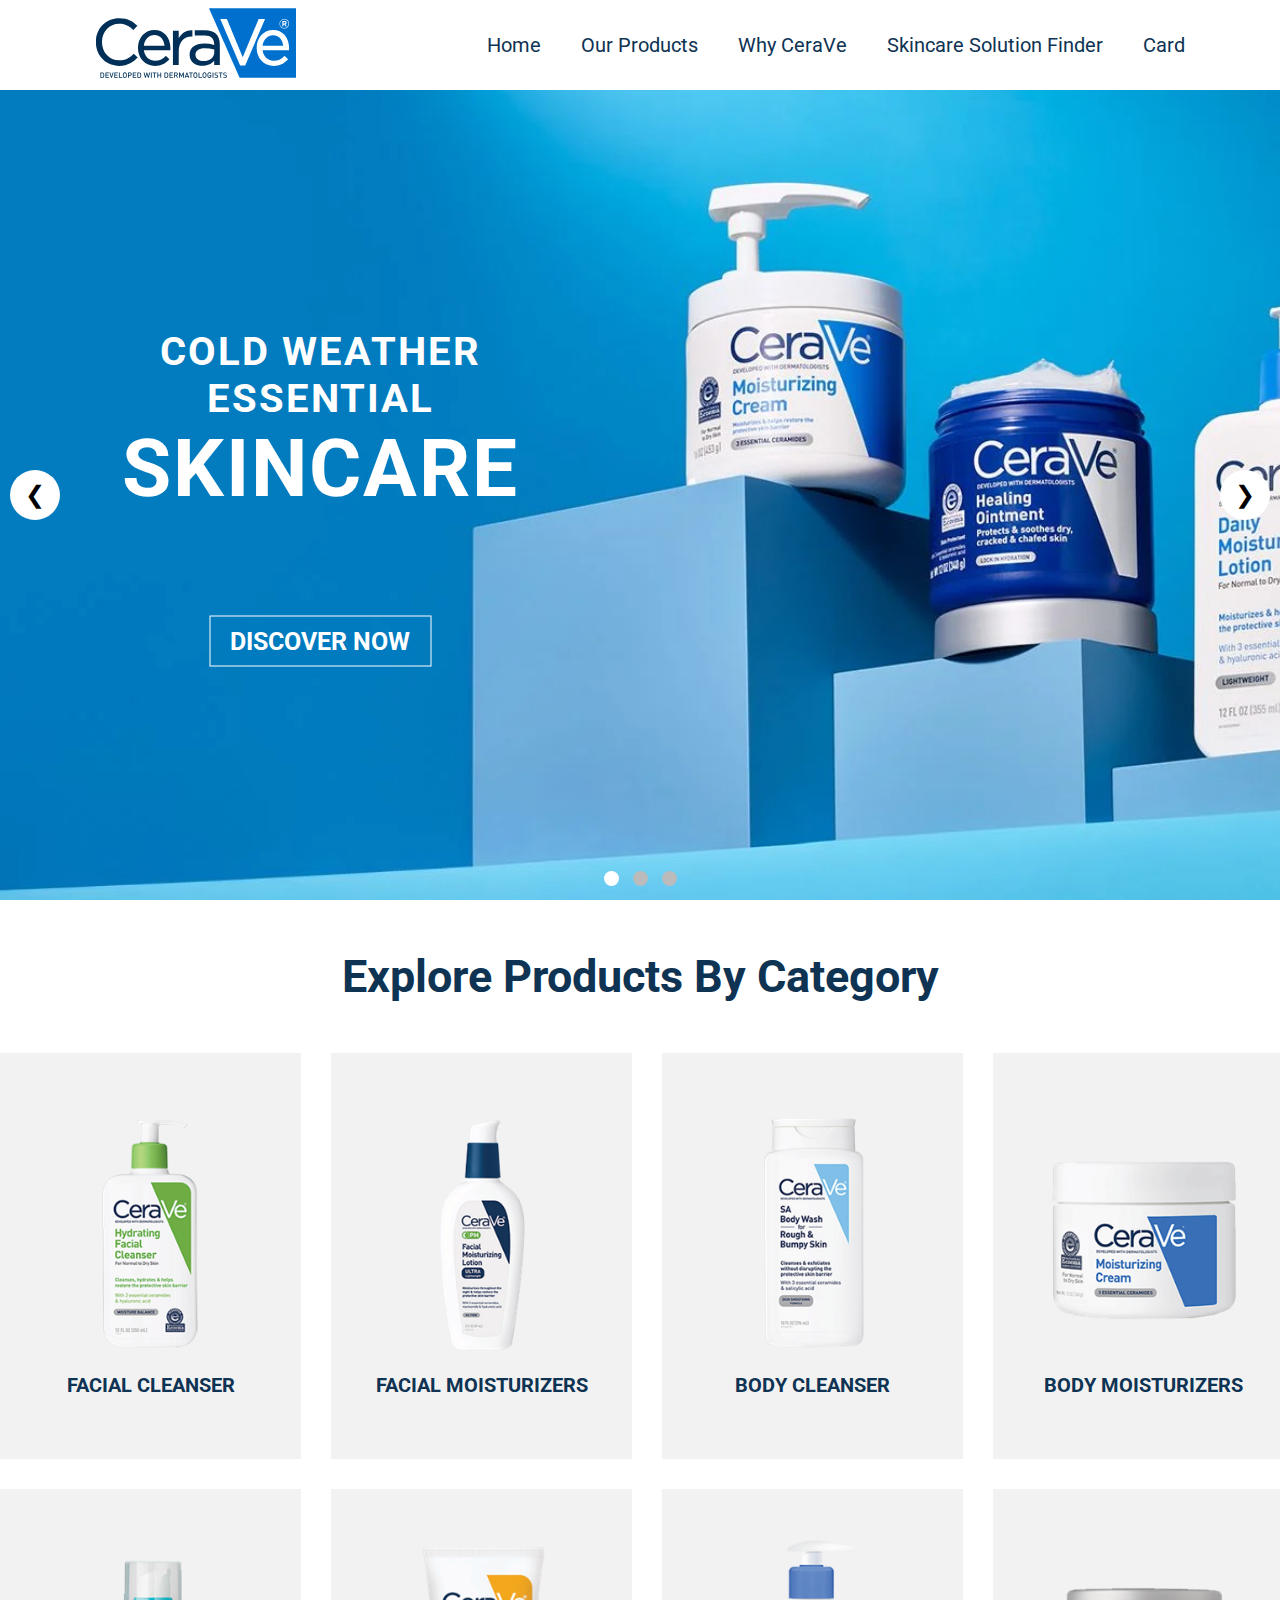
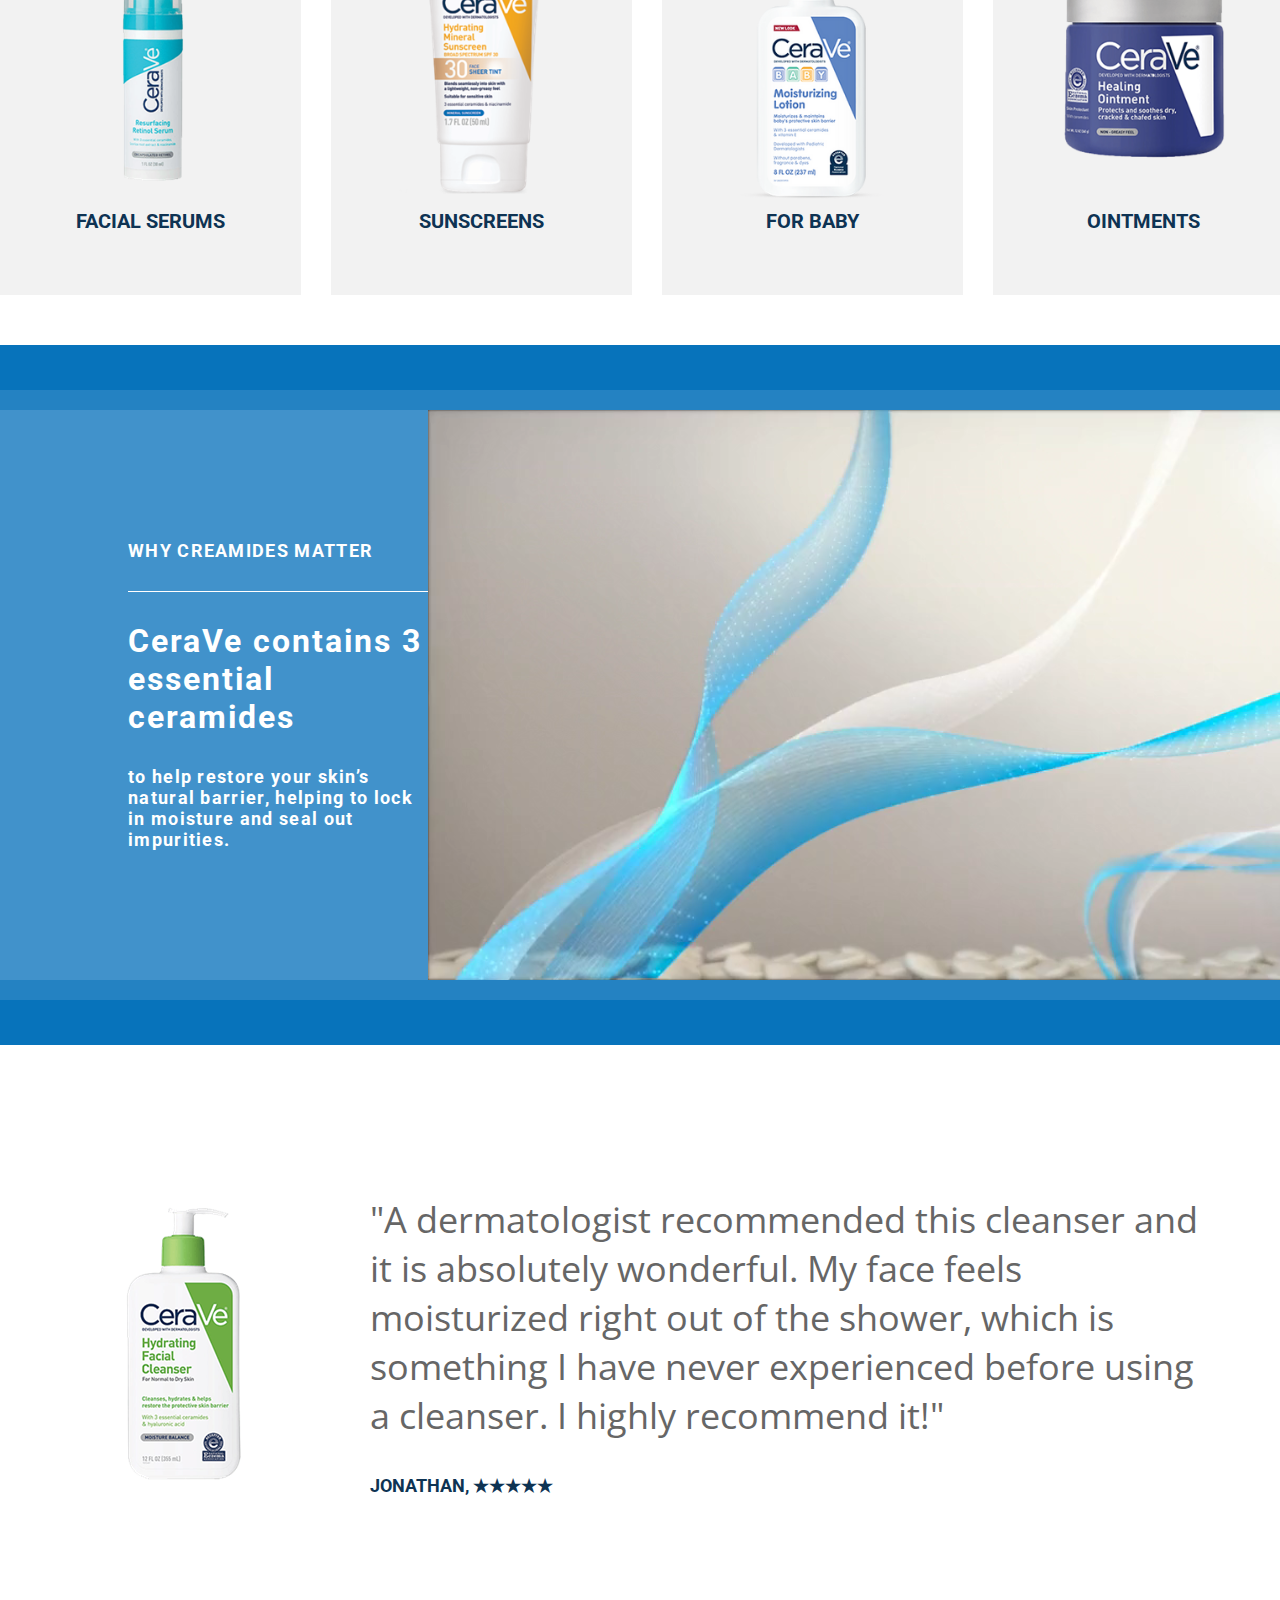
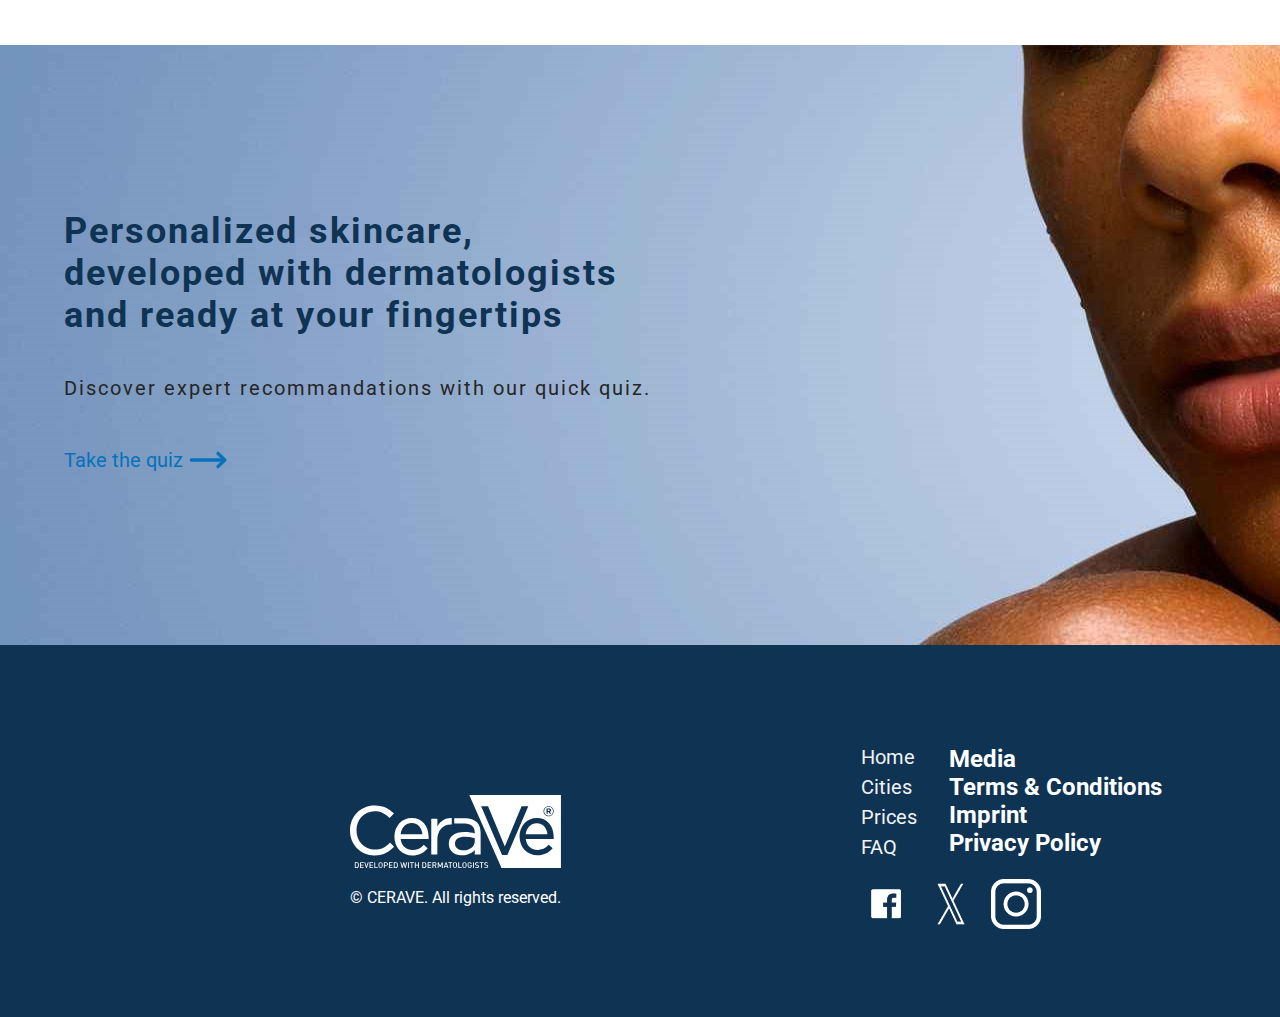
<file: index.html>
<!DOCTYPE html>
<html lang="en">
<head>
    <meta charset="UTF-8">
    <meta name="viewport" content="width=device-width, initial-scale=1.0">
    <title>CeraVe</title>
    <link rel="stylesheet" href="style.css">
    <link rel="preconnect" href="https://fonts.googleapis.com">
    <link rel="preconnect" href="https://fonts.gstatic.com" crossorigin>
    <link href="https://fonts.googleapis.com/css2?family=Roboto&display=swap" rel="stylesheet">
    <link rel="preconnect" href="https://fonts.googleapis.com">
    <link rel="preconnect" href="https://fonts.gstatic.com" crossorigin>
    <link href="https://fonts.googleapis.com/css2?family=Open+Sans&display=swap" rel="stylesheet">
</head>
<body>
    <!--NAVBAR-->
    <div class="navbar">
        <div>
            <img src="assets/navbar-logo.svg" alt="" height="200px" width="200px">
        </div>
        <div>
            <ul class="navbar-sections">
                <li><a href="#">Home</a></li>
                <li><a href="#product-sections">Our Products</a></li>
                <li><a href="help/WhyCeraVe.html">Why CeraVe</a></li>
                <li><a href="skincare solution/skincaresolution.html">Skincare Solution Finder</a></li>
                <li><a href="card/cart.html">Card</a></li>
            </ul>
        </div>
    </div>

    <!--SLIDER-->
    <div id="slider">
        <div class="slides">
            <div class="slide">
                <div class="slide-text">
                    <h2>COLD WEATHER</h2>
                    <h2>ESSENTIAL</h2>
                    <h1>SKINCARE</h1>
                   
                    <button class="quiz-button white-btn">DISCOVER NOW</button>
                </div>
                <img src="assets/main-slider/second.png" alt="Second Image">
            </div>

            <div class="slide">
                <div class="slide-text">
                    <h1 class="blue">WHAT IS</h1>
                    <h1 class="blue">SLUGGING</h1>
                    <a href="help/WhyCeraVe.html"><button class="quiz-button blue-btn">LEARN ABOUT THIS SKINCARE TREND</button></a>
                </div>
                <img src="assets/main-slider/third.png" alt="Third Image">
            </div>

            <div class="slide">
                <div class="slide-text">
                    <h2 class="blue">DEVELOPED WITH</h2>
                    <h1 class="blue">DERMS +</h1>
                    <h1 class="blue">DESIGNED</h1>
                    <p class="blue">JUST FOR YOU</p>
                    <h3 class="blue">OUR NEW 3-MINUTE QUIZ IS READY</h3>
                    <a href="skincare solution/skincaresolution.html"><button class="quiz-button blue-btn">TAKE THE QUIZ</button></a>
                </div>
                <img src="assets/main-slider/first.png" alt="First Image">
            </div>
            
        </div>
        <div class="dots">
            <span class="dot" onclick="currentSlide(1)"></span>
            <span class="dot" onclick="currentSlide(2)"></span>
            <span class="dot" onclick="currentSlide(3)"></span>
        </div>
        <button id="prev" class="nav-button">❮</button>
        <button id="next" class="nav-button">❯</button>
    </div>
    
    <!--PRODUCT SECTION-->
    <div class="product-sections" id="product-sections">
        <h2 class="blue">Explore Products By Category</h2>
        <div class="products">
            <a href="ProductCategories/facialcleanser/facialcleanser.html">
                <div class="product-category">
                    <img src="assets/product-sections/cleanser.png" alt="" height="260px" width="210px">
                    <p>FACIAL CLEANSER</p>
                </div>
            </a>
            <a href="ProductCategories/facialmoisturizer/facialmoisturizer.html">
                <div class="product-category">
                    <img src="assets/product-sections/moisturizer.png" alt="" height="260px" width="210px">
                    <p>FACIAL MOISTURIZERS</p>
                </div>
            </a>
            <a href="ProductCategories/bodycleanser/bodycleanser.html">
                <div class="product-category">
                    <img src="assets/product-sections/body-cleanser.png" alt="" height="260px" width="210px">
                    <p>BODY CLEANSER</p>
                </div>
            </a>
            <a href="ProductCategories/bodymoisturizer/bodymoisturizer.html">
                <div class="product-category">
                    <img src="assets/product-sections/body-moisturizer.png" alt="" height="260px" width="210px">
                    <p>BODY MOISTURIZERS</p>
                </div>
            </a>
            <a href="ProductCategories/facialserums/facialserums.html">
                <div class="product-category">
                    <img src="assets/product-sections/facial-serum.png" alt="" height="260px" width="210px">
                    <p>FACIAL SERUMS</p>
                </div>
            </a>
            <a href="ProductCategories/sunscreen/sunscreen.html">
                <div class="product-category">
                    <img src="assets/product-sections/sunscreen.png" alt="" height="260px" width="210px">
                    <p>SUNSCREENS</p>
                </div>
            </a>
            <a href="ProductCategories/forbaby/forbaby.html">
                <div class="product-category">
                    <img src="assets/product-sections/for-baby.png" alt="" height="260px" width="210px">
                    <p>FOR BABY</p>
                </div>
            </a>
            <a href="ProductCategories/ointment/ointment.html">
                <div class="product-category">
                    <img src="assets/product-sections/ointment.png" alt="" height="260px" width="210px">
                    <p>OINTMENTS</p>
                </div>
            </a>
        </div>
    </div>
    
    <!--VIDEO PART-->
    <div class="dark-blue-background">
        <div class="blue-background">
            <div class="light-blue-background">
                <div class="light-blue-content">
                    <div class="light-blue-divs upper-div">
                        <h2 class="video-h2">WHY CREAMIDES MATTER</h2>
                        <div style="width: 300px; height: 1px; background-color: white;"></div>
                    </div>
                    <div class="light-blue-divs lower-div">
                            <div>
                                <h3 class="video-h3">CeraVe contains 3</h3>
                                <h3 class="video-h3">essential ceramides</h3>
                            </div>
                            <div>
                                <h2 class="video-h2">to help restore your skin’s</h2>
                            <h2 class="video-h2">natural barrier, helping to lock</h2>
                            <h2 class="video-h2">in moisture and seal out</h2>
                            <h2 class="video-h2">impurities.</h2>
                            </div>
                    </div>
                </div>
                <div class="video-div">
                    <video height="100%" loop autoplay muted> <!-- Add 'controls' attribute to display video controls -->
                        <source src="assets/videos/ceramides.mp4" type="video/mp4">
                        Your browser does not support the video tag. <!-- Fallback text for browsers that do not support the video tag -->
                    </video>
                </div>
                
            </div>
        </div>
    </div>


    <!--QUOTE PART-->
    <div class="quote-part">
        <div>
            <img src="assets/product-sections/cleanser.png" alt="">
        </div>
        <div class="quote-part-down-div">
            <div class="quote-part-content">
                "A dermatologist recommended this cleanser and it is absolutely wonderful. My face feels moisturized right out of the shower, which is something I have never experienced before using a cleanser. I highly recommend it!" 
            </div>
            <div class="quote-part-two">
                JONATHAN, ★★★★★
            </div>
        </div>
    </div>


    <!--TAKE THE QUIZ PART-->
    <div class="personalized-skincare">
        <div class="personalized-skincare-child">
            <div>
                <h2 class="personalized-skincare-h2">Personalized skincare,<br> developed with dermatologists <br> and ready at your fingertips</h2>
            </div>
            <div class="personalized-skincare-div">
                Discover expert recommandations with our quick quiz.
            </div>
            <div class="personalized-skincare-link">
                <a href="skincare solution/skincaresolution.html">Take the quiz</a>
                <img src="assets/move-right.svg" alt="" height="40px" width="40px">
            </div>
        </div>
    </div>

    <!--FOOTER-->
    <div class="lastDiv">
        <div class="leftDiv">
            <img src="assets/cerave-logo-white.svg">
            <p>© CERAVE. All rights reserved.</p>
        </div>
        <div class="rightDiv">
            <div class="lastContent">
                <div class="leftLinks">
                    <li class="footerLinks"><a href="#" class="home1">Home</a></li>
                    <li class="footerLinks"><a href="#" class="home1">Cities</a></li>
                    <li class="footerLinks"><a href="#" class="home1">Prices</a></li>
                    <li class="footerLinks"><a href="#" class="home1">FAQ</a></li>

                </div>
                <div class="rightLinks">
                    <li class="footerLinks"><a href="#" class="media1">Media</a></li>
                    <li class="footerLinks"><a href="#" class="media1">Terms & Conditions</a></li>
                    <li class="footerLinks"><a href="#" class="media1">Imprint</a></li>
                    <li class="footerLinks"><a href="#" class="media1">Privacy Policy</a></li>
                </div>
                
            </div>
            <div class="lastImages">
                <a href="#"><img src="assets/social-media-logo/facebook.png" height="50px" width="50px"></a>
                <a href=""><img src="assets/social-media-logo/twitter.png" height="50px" width="50px"></a>
                <a href=""><img src="assets/social-media-logo/instagram.png" height="50px" width="50px"></a>
            </div>
        </div>
    </div>

    <script src="slider.js"></script>
</body>
</html>
</file>
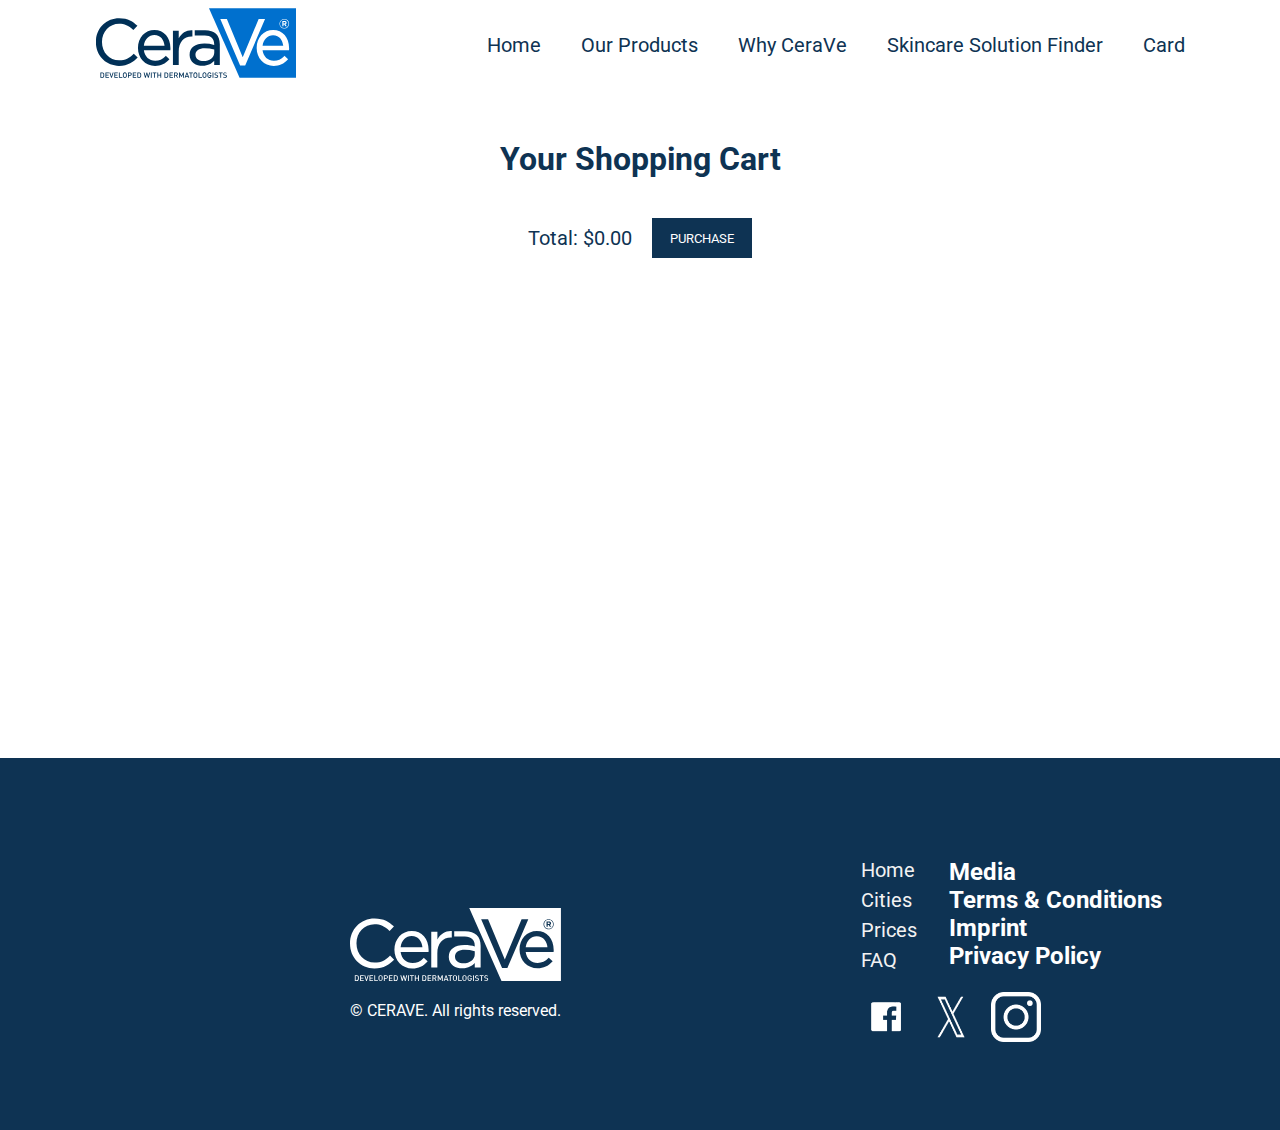
<file: card/cart.html>
<!DOCTYPE html>
<html lang="en">
<head>
    <meta charset="UTF-8">
    <meta name="viewport" content="width=device-width, initial-scale=1.0">
    <title>Shopping Cart</title>
    <link rel="stylesheet" href="cart.css">
    <link rel="preconnect" href="https://fonts.googleapis.com">
    <link rel="preconnect" href="https://fonts.gstatic.com" crossorigin>
    <link href="https://fonts.googleapis.com/css2?family=Roboto&display=swap" rel="stylesheet">
    <link rel="preconnect" href="https://fonts.googleapis.com">
    <link rel="preconnect" href="https://fonts.gstatic.com" crossorigin>
    <link href="https://fonts.googleapis.com/css2?family=Open+Sans&display=swap" rel="stylesheet">
    <style>
        

    </style>
</head>
<body>

    <div class="navbar">
        <div>
            <img src="../assets/navbar-logo.svg" alt="" height="200px" width="200px">
        </div>
        <div>
            <ul class="navbar-sections">
                <li><a href="../index.html">Home</a></li>
                <li><a href="../index.html#product-sections">Our Products</a></li>
                <li><a href="../help/WhyCeraVe.html">Why CeraVe</a></li>
                <li><a href="../skincare solution/skincaresolution.html">Skincare Solution Finder</a></li>
                <li><a href="card/cart.html">Card</a></li>
            </ul>
        </div>
    </div>

    <div class="main-container"> 
        <h1 class="cart-h1">Your Shopping Cart</h1>
        <div id="cart-items">
        
        </div>
    </div>

    <div class="total-purchase">
        <p id="total-amount" class="total-amount"></p>
        <button class="purchase-btn" id="purchase-btn">PURCHASE</button>
    </div>

    <div id="whyCeraVe-popup" class="whyCeraVe-popup">
        <div class="whyCeraVe-popup-content" id="whyCeraVe-popup-content">
            <h1 class="payment-h1">Payment Process</h1>
            <div>
                <label for="email">Email</label>
                 <input type="text" placeholder="Name" class="purchase-input" id="email">
            </div>
            <div>
                <label for="email">Surname</label>
                 <input type="text" placeholder="Name" class="purchase-input" id="email">
            </div>
            <div>
                <label for="email">Card Number</label>
                 <input type="text" placeholder="1234-1234-1234-1234" class="purchase-input" id="email">
            </div>
            <div>
                <label for="email">CW</label>
                 <input type="text" placeholder="123" class="purchase-input" id="email">
            </div>
            
            <button class="popup-btn" id="popup-btn">Purchase</button>
        </div>
        <div id="done-img">
            
            <img src="done_6459980.png" alt="" width="300px" height="300px">
            <button class="close-done-btn" id="close-done-btn">Close</button>
            
        </div>
    </div>


    <div class="lastDiv">
        <div class="leftDiv">
            <img src="../assets/cerave-logo-white.svg">
            <p>© CERAVE. All rights reserved.</p>
        </div>
        <div class="rightDiv">
            <div class="lastContent">
                <div class="leftLinks">
                    <li class="footerLinks"><a href="#" class="home1">Home</a></li>
                    <li class="footerLinks"><a href="#" class="home1">Cities</a></li>
                    <li class="footerLinks"><a href="#" class="home1">Prices</a></li>
                    <li class="footerLinks"><a href="#" class="home1">FAQ</a></li>

                </div>
                <div class="rightLinks">
                    <li class="footerLinks"><a href="#" class="media1">Media</a></li>
                    <li class="footerLinks"><a href="#" class="media1">Terms & Conditions</a></li>
                    <li class="footerLinks"><a href="#" class="media1">Imprint</a></li>
                    <li class="footerLinks"><a href="#" class="media1">Privacy Policy</a></li>
                </div>
                
            </div>
            <div class="lastImages">
                <a href="#"><img src="../assets/social-media-logo/facebook.png" height="50px" width="50px"></a>
                <a href=""><img src="../assets/social-media-logo/twitter.png" height="50px" width="50px"></a>
                <a href=""><img src="../assets/social-media-logo/instagram.png" height="50px" width="50px"></a>
            </div>
        </div>
    </div>
    <script src="cart.js">
    </script>

</body>
</html>
</file>
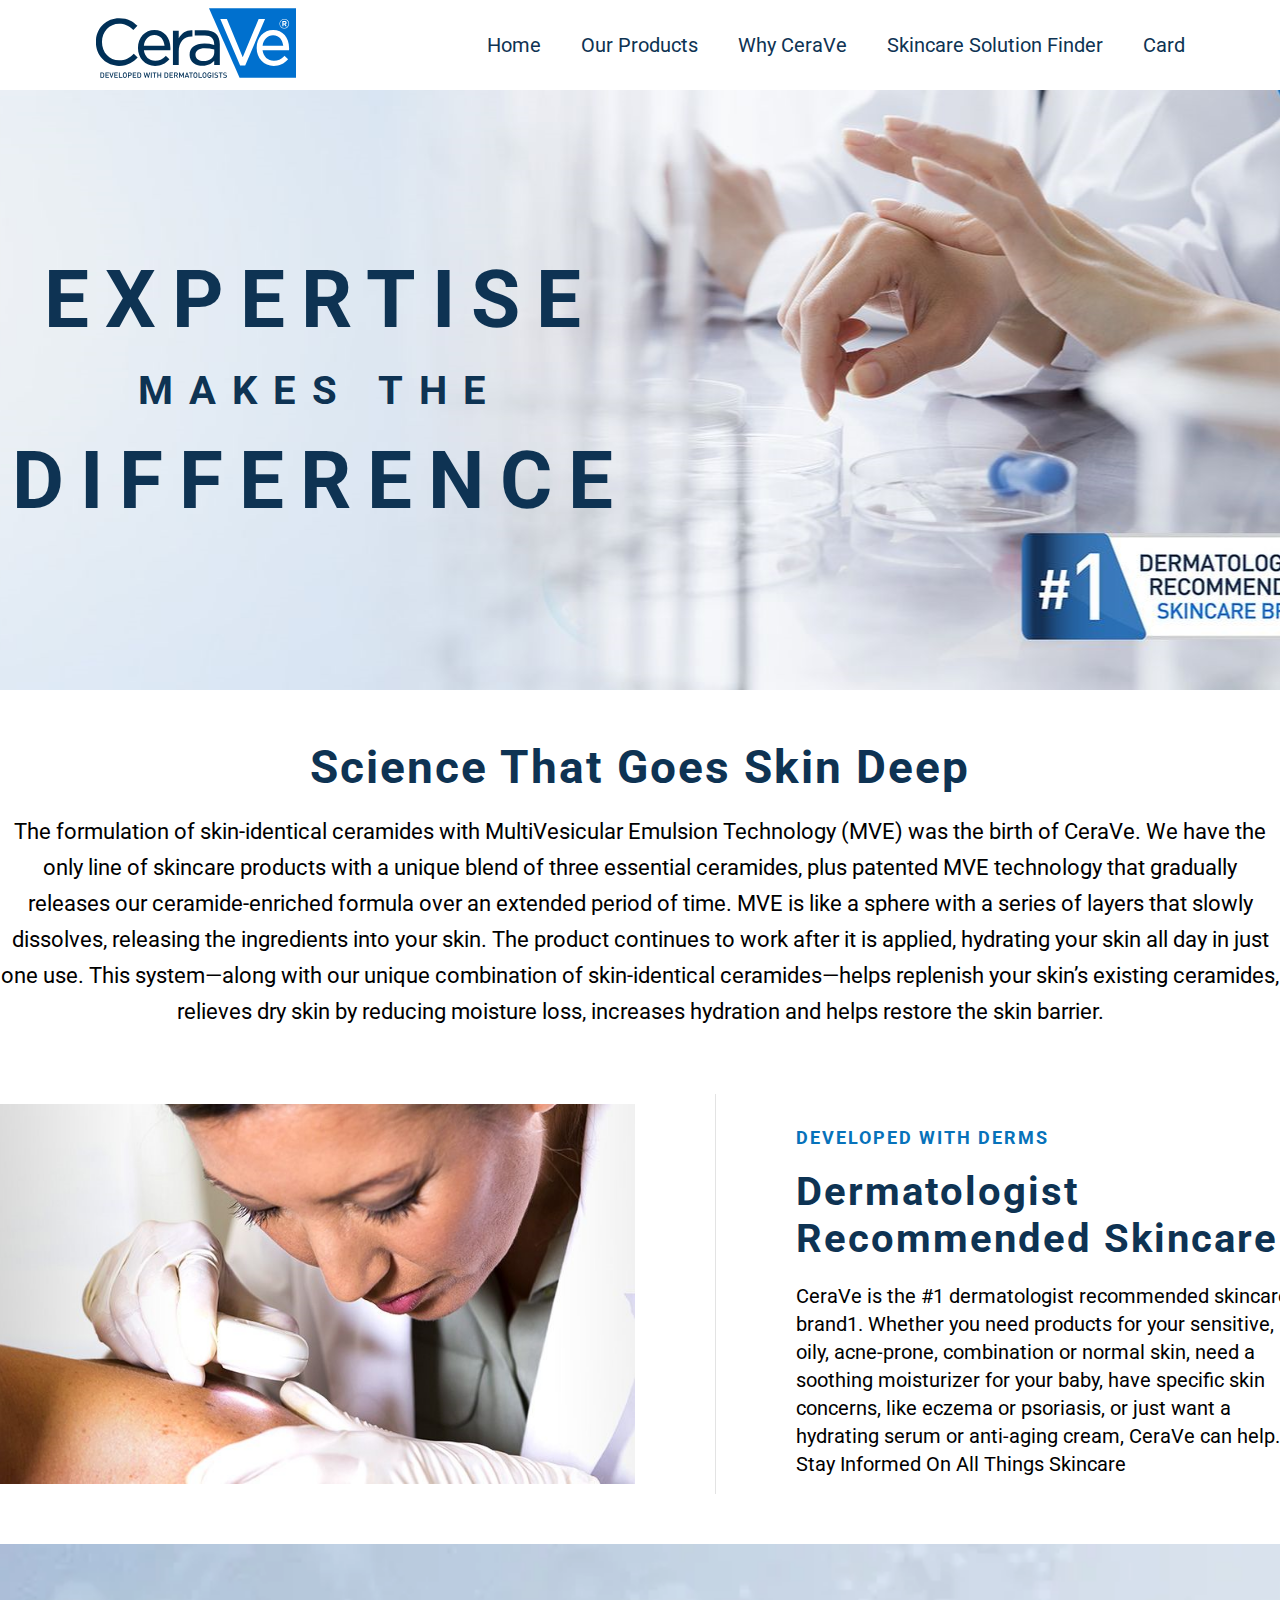
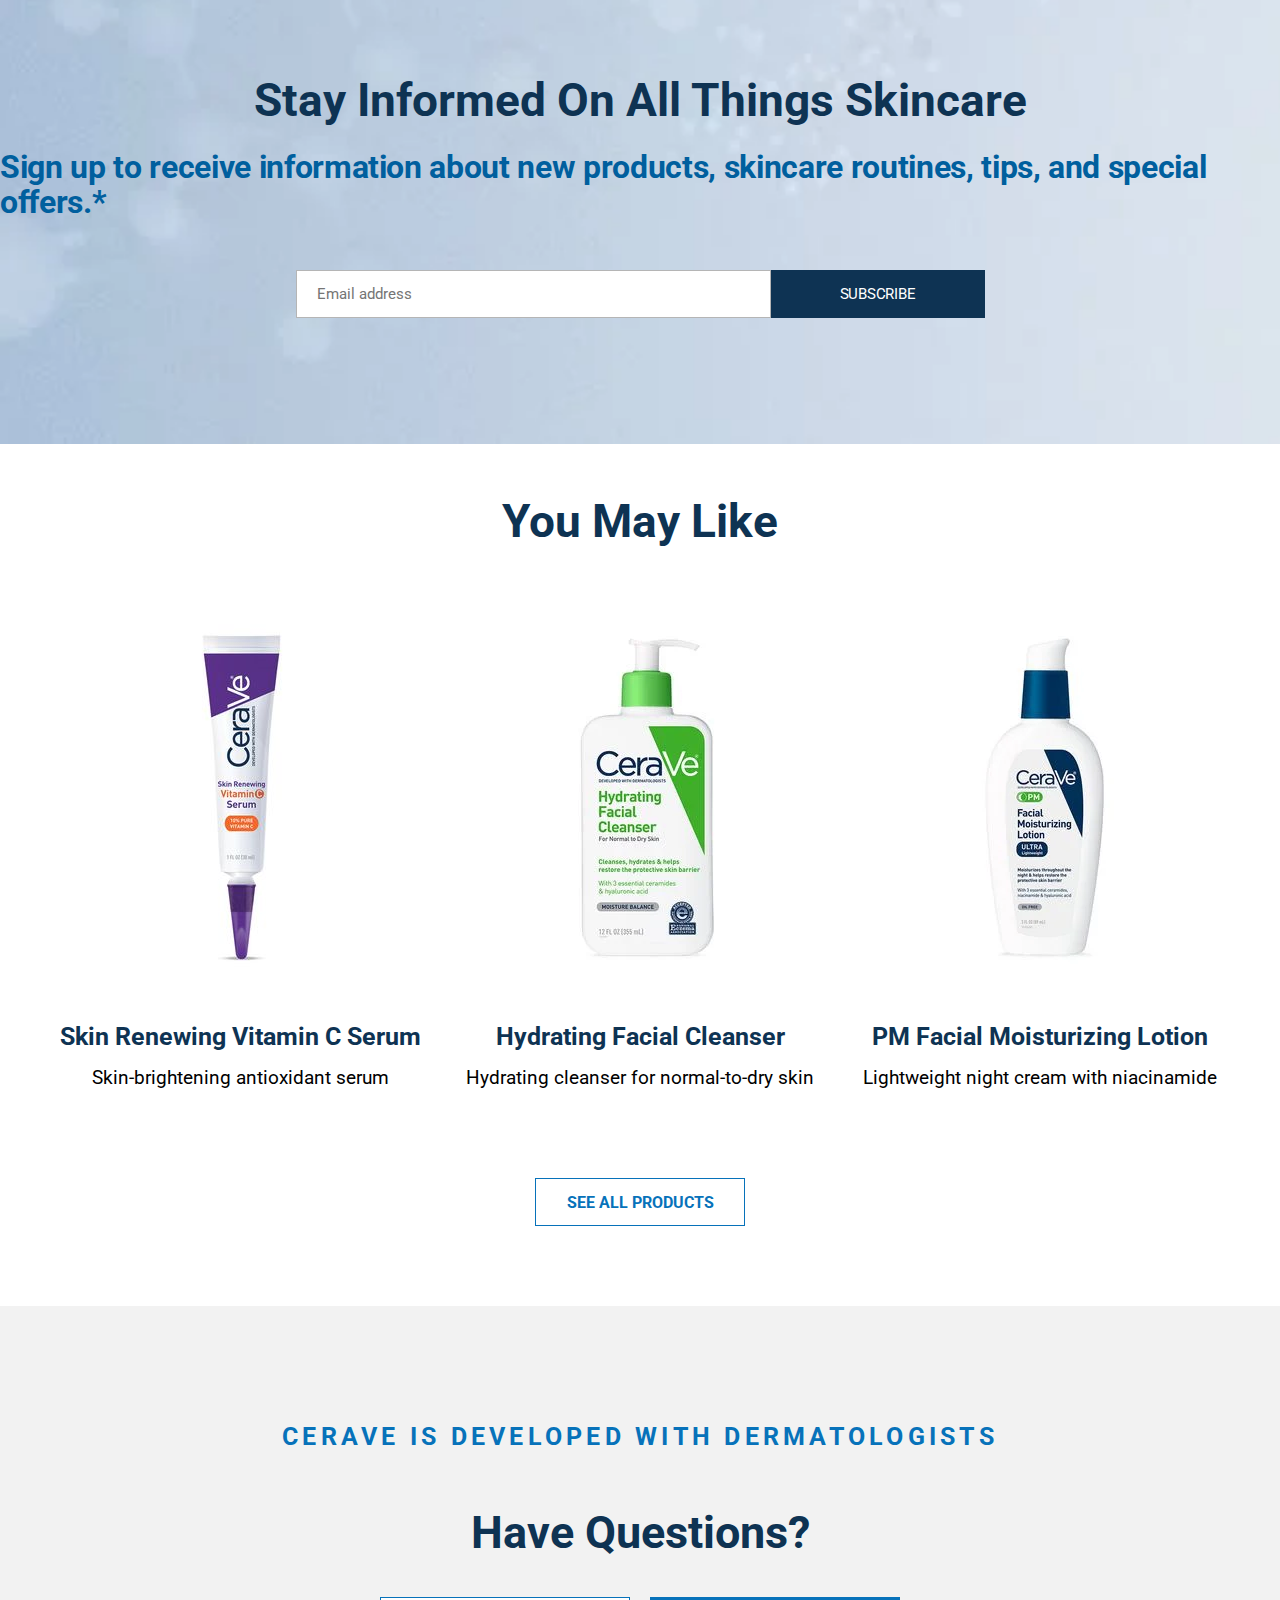
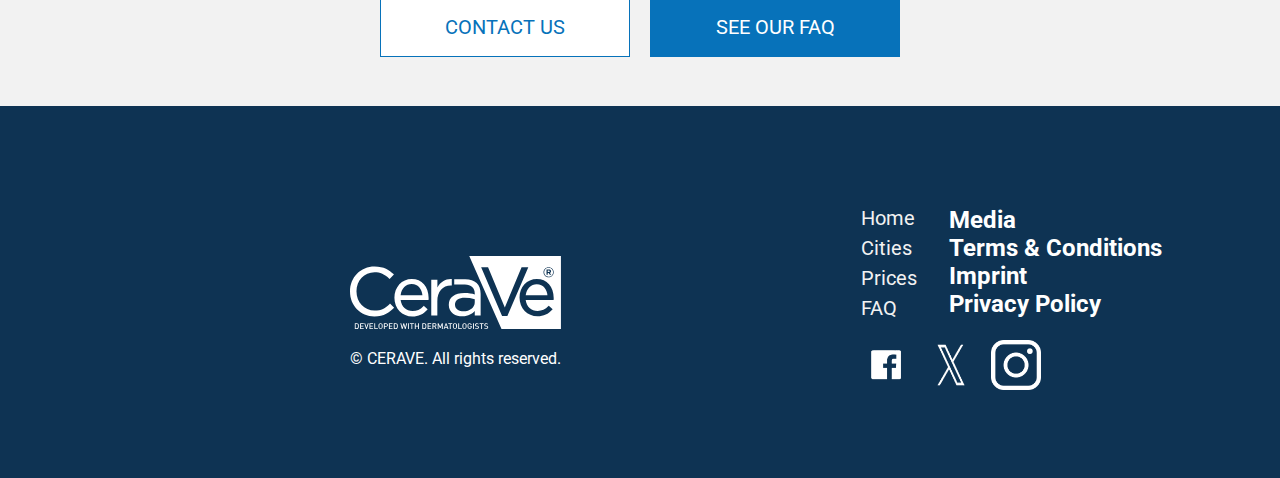
<file: help/WhyCeraVe.html>
<!DOCTYPE html>
<html lang="en">
<head>
    <meta charset="UTF-8">
    <meta name="viewport" content="width=device-width, initial-scale=1.0">
    <title>Document</title>
    <link rel="stylesheet" href="WhyCeraVe.css">
    <link rel="preconnect" href="https://fonts.googleapis.com">
    <link rel="preconnect" href="https://fonts.gstatic.com" crossorigin>
    <link href="https://fonts.googleapis.com/css2?family=Roboto&display=swap" rel="stylesheet">
</head>
<body>
    <!--IMAGINARY NAVBAR-->
    <div class="navbar">
        <div>
            <img src="../assets/navbar-logo.svg" alt="" height="200px" width="200px">
        </div>
        <div>
            <ul class="navbar-sections">
                <li><a href="../index.html">Home</a></li>
                <li><a href="#">Our Products</a></li>
                <li><a href="../help/WhyCeraVe.html">Why CeraVe</a></li>
                <li><a href="../skincare solution/skincaresolution.html">Skincare Solution Finder</a></li>
                <li><a href="../card/cart.html">Card</a></li>
            </ul>
        </div>
    </div>


    <!--WHYCERAVE BANNER-->
    <div class="whyCeraVe">
        <div class="whyCeraVe-child">
            <div>
                <h1 class="whyCeraVe-h1">EXPERTISE</h1>
            </div>
            <div class="whyCeraVe-nephew">
                <p class="whyCeraVe-p">MAKES THE</p>
                <h1 class="whyCeraVe-h1">DIFFERENCE</h1>
            </div>
        </div>
    </div>

    <!--SCIENCE-->
    <div class="main-science">
        <div class="science-that-goes-deep">
            <div class="first-stgd-child">
                <div>
                    <h1 class="science-h1">Science That Goes Skin Deep</h1>
                </div>
                <div>
                    <p class="science-p">The formulation of skin-identical ceramides with MultiVesicular Emulsion Technology (MVE) was the birth of CeraVe. We have the only line of skincare products with a unique blend of three essential ceramides, plus patented MVE technology that gradually releases our ceramide-enriched formula over an extended period of time. MVE is like a sphere with a series of layers that slowly dissolves, releasing the ingredients into your skin. The product continues to work after it is applied, hydrating your skin all day in just one use. This system—along with our unique combination of skin-identical ceramides—helps replenish your skin’s existing ceramides, relieves dry skin by reducing moisture loss, increases hydration and helps restore the skin barrier.</p>
                </div>
            </div>
            <div class="second-stgd-child">
                <div class="second-stgd-nepheww">
                    <img src="assets/whyCeraVe/science.png" alt="" width="650px" height="380px">
                    <div class="science-vertical-line"></div>
                </div>
                <div class="second-stgd-nephew">
                    <div class="second-stgd-nephew1">
                        <h2 class="second-stgd-h2">DEVELOPED WITH DERMS</h2>
                        <h1 class="second-stgd-h1">Dermatologist Recommended Skincare</h1>
                    </div>
                    <div>
                        <p class="second-stgd-p">CeraVe is the #1 dermatologist recommended skincare brand1. Whether you need products for your sensitive, oily, acne-prone, combination or normal skin, need a soothing moisturizer for your baby, have specific skin concerns, like eczema or psoriasis, or just want a hydrating serum or anti-aging cream, CeraVe can help. Stay Informed On All Things Skincare</p>
                    </div>
                </div>
            </div>
        </div>
    </div>

    <!--SUBSCRIBE-->
    <div class="subscribe">
        <div class="up-subscribe">
            <h2 class="subscribe-h2">Stay Informed On All Things Skincare</h2>
            <h3 class="subscribe-h3">Sign up to receive information about new products, skincare routines, tips, and special offers.*</h3>
        </div>
        <div class="low-subscribe">
            <input type="text" placeholder="Email address" class="subscribe-input" id="subscribe-input">
            <button class="subsribe-btn" id="subsribe-btn">SUBSCRIBE</button>
        </div>
    </div>

    <!--YOU MAY LIKE-->
    <div class="you-may-like">
        <div class="you-may-like-child">
            <div>
                <h2 class="yml-h2">You May Like</h2>
            </div>
            <div class="yml-cards">
                <div class="you-may-like-card">
                    <div>
                        <img src="assets/whyCeraVe/serum.png" alt="">
                    </div>
                    <div>
                        <h3 class="yml-card-h3">Skin Renewing Vitamin C Serum</h3>
                        <p class="yml-card-p">Skin-brightening antioxidant serum</p>
                    </div>
                </div>
                
                <div class="you-may-like-card">
                    <div>
                        <img src="assets/whyCeraVe/cleanser.png" alt="">
                    </div>
                    <div>
                        <h3 class="yml-card-h3">Hydrating Facial Cleanser</h3>
                        <p class="yml-card-p">Hydrating cleanser for normal-to-dry skin</p>
                    </div>
                </div>

                <div class="you-may-like-card">
                    <div>
                        <img src="assets/whyCeraVe/moisturizer.png" alt="">
                    </div>
                    <div>
                        <h3 class="yml-card-h3">PM Facial Moisturizing Lotion</h3>
                        <p class="yml-card-p">Lightweight night cream with niacinamide</p>
                    </div>
                </div>
            </div>
            <div>
                <button class="yml-btn">SEE ALL PRODUCTS</button>
            </div>
        </div>
    </div>


    <!--CONTACT/FAQ-->
    <div class="faq">
        <div class="faq-firstchild">
            <h4 class="faq-h4">CERAVE IS DEVELOPED WITH DERMATOLOGISTS</h4>
        </div>
        <div>
            <h2 class="faq-h2">Have Questions?</h2>
        </div>
        <div class="faq-buttons">
            <button class="faq-contact-us-btn">CONTACT US</button>
            <button class="faq-see-our-faq-btn">SEE OUR FAQ</button>
        </div>
    </div>

    <!--FOOTER-->
    <div class="lastDiv">
        <div class="leftDiv">
            <img src="../assets/cerave-logo-white.svg">
            <p>© CERAVE. All rights reserved.</p>
        </div>
        <div class="rightDiv">
            <div class="lastContent">
                <div class="leftLinks">
                    <li class="footerLinks"><a href="#" class="home1">Home</a></li>
                    <li class="footerLinks"><a href="#" class="home1">Cities</a></li>
                    <li class="footerLinks"><a href="#" class="home1">Prices</a></li>
                    <li class="footerLinks"><a href="#" class="home1">FAQ</a></li>

                </div>
                <div class="rightLinks">
                    <li class="footerLinks"><a href="#" class="media1">Media</a></li>
                    <li class="footerLinks"><a href="#" class="media1">Terms & Conditions</a></li>
                    <li class="footerLinks"><a href="#" class="media1">Imprint</a></li>
                    <li class="footerLinks"><a href="#" class="media1">Privacy Policy</a></li>
                </div>
                
            </div>
            <div class="lastImages">
                <a href="#"><img src="../assets/social-media-logo/facebook.png" height="50px" width="50px"></a>
                <a href=""><img src="../assets/social-media-logo/twitter.png" height="50px" width="50px"></a>
                <a href=""><img src="../assets/social-media-logo/instagram.png" height="50px" width="50px"></a>
            </div>
        </div>
    </div>


    <div id="whyCeraVe-popup" class="whyCeraVe-popup">
        <div class="whyCeraVe-popup-content">
            <div>
                <img src="../assets/navbar-logo.svg" alt="">
            </div>
            <div class="popup-message">
                <img src="assets/whyCeraVe/star.svg" alt="">
                <p>Thank you for subscribing, we will make sure you get notified for every update!</p>
            </div>
            <div class="popup-respect">
                <p>Sincerely, Team CeraVe</p>
            </div>
            <button class="popup-btn" id="popup-btn">Close</button>
        </div>
    </div>


    <script src="popup.js"></script>
</body>
</html>
</file>
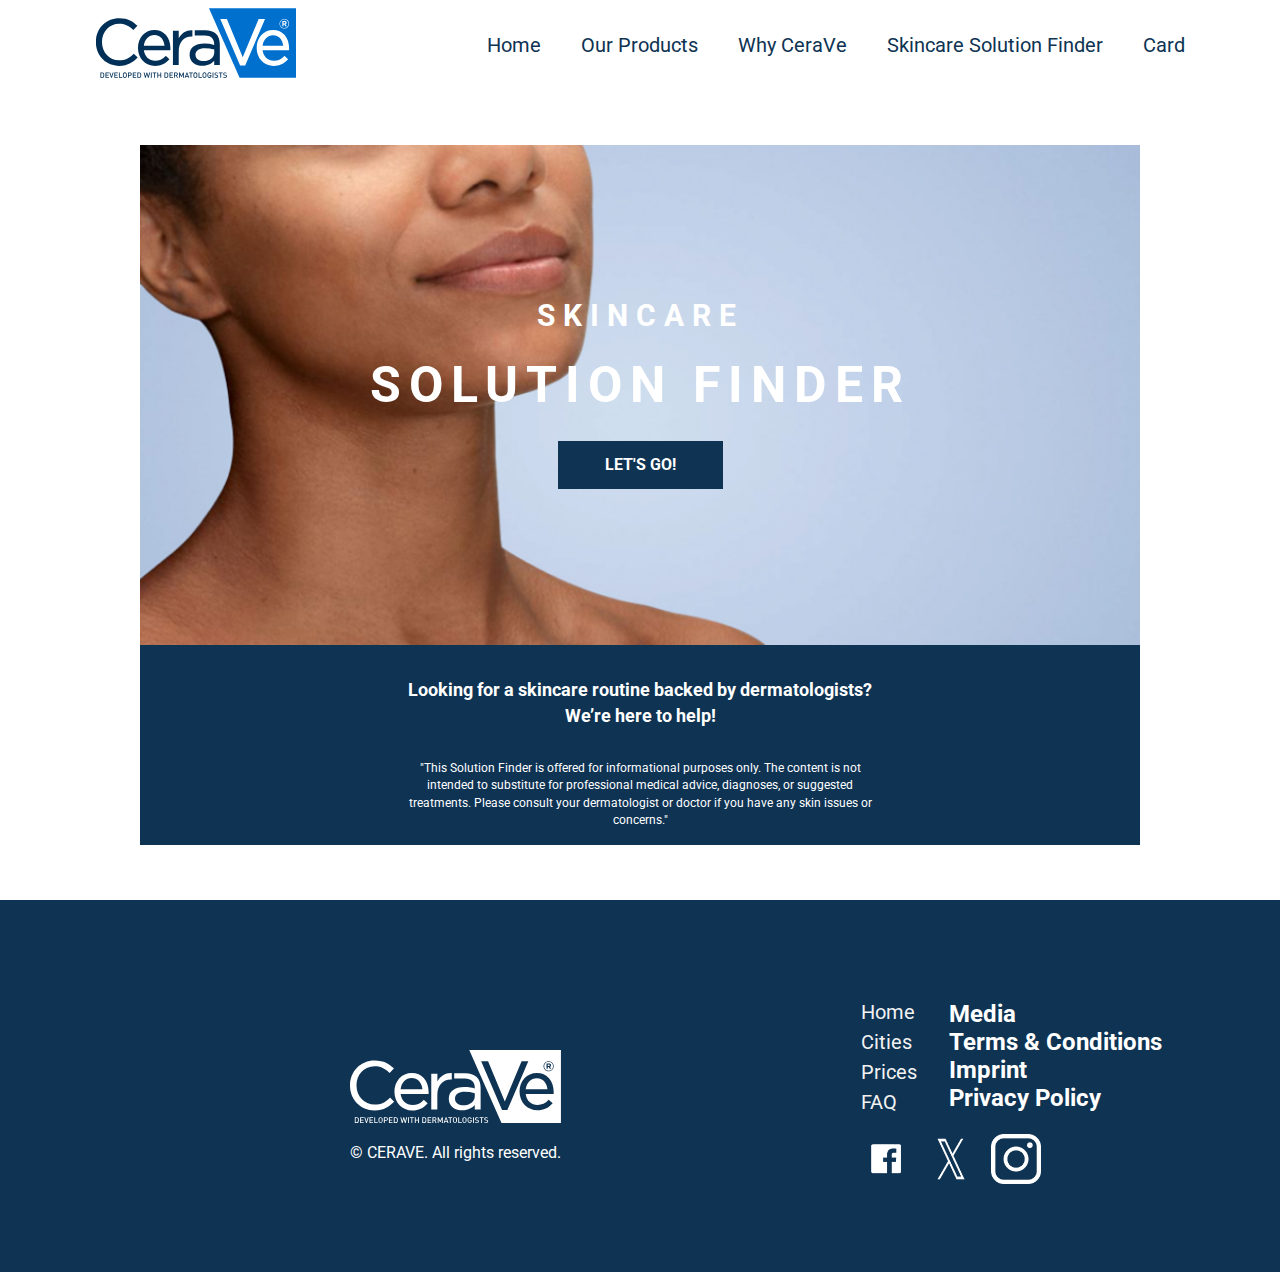
<file: skincare solution/skincaresolution.html>
<!DOCTYPE html>
<html lang="en">
<head>
    <meta charset="UTF-8">
    <meta name="viewport" content="width=device-width, initial-scale=1.0">
    <title>Skincare Solution Finder</title>
    <link rel="stylesheet" href="skincaresolution.css">
    <link rel="preconnect" href="https://fonts.googleapis.com">
    <link rel="preconnect" href="https://fonts.gstatic.com" crossorigin>
    <link href="https://fonts.googleapis.com/css2?family=Roboto&display=swap" rel="stylesheet">
    <link rel="preconnect" href="https://fonts.googleapis.com">
    <link rel="preconnect" href="https://fonts.gstatic.com" crossorigin>
    <link href="https://fonts.googleapis.com/css2?family=Open+Sans&display=swap" rel="stylesheet">
</head>
<body>

    <!--NAVBAR-->
    <div class="navbar">
        <div>
            <img src="../assets/navbar-logo.svg" alt="" height="200px" width="200px">
        </div>
        <div>
            <ul class="navbar-sections">
                <li><a href="../index.html">Home</a></li>
                <li><a href="#">Our Products</a></li>
                <li><a href="../help/WhyCeraVe.html">Why CeraVe</a></li>
                <li><a href="skincaresolution.html">Skincare Solution Finder</a></li>
                <li><a href="../card/cart.html">Card</a></li>
            </ul>
        </div>
    </div>

    <!--MAIN PART-->
    <div class="main-part" id="main-part">
        <div class="main-part-child">
            <div class="main-part-child-first">
                <div class="main-part-child-first-first">
                    <h1 class="first-h1">SKINCARE</h1>
                    <h1 class="second-h1">SOLUTION FINDER</h1>
                </div>
                <div>
                    <button class="skincare-btn" id="lets-go-btn">LET'S GO!</button>
                </div>
            </div>
            
            <div class="main-part-child-second">
                <h2 class="skincare-h2">Looking for a skincare routine backed by dermatologists? We’re here to help!</h2>
                <p class="skincare-p">"This Solution Finder is offered for informational purposes only. The content is not intended to substitute for professional medical advice, diagnoses, or suggested treatments. Please consult your dermatologist or doctor if you have any skin issues or concerns."</p>
            </div>
        </div>
    </div>

    <div class="navigation" id="navigation">
        <div class="circle" id="circle1"></div>
        <div class="line" id="line1"></div>
        <div class="circle" id="circle2"></div>
        <div class="line" id="line2"></div>
        <div class="circle" id="circle3"></div>
    </div>
    <!--FIRST PART OF QUESTIONING-->
    <div class="first-part-questioning" id="first-part-questioning">
        <h1>Let's start with your facial skincare.</h1>
        <div class="options">
            <div id="itchy" class="option" onclick="selectOption('itchy')">Skin Texture/Dullness</div>
            <div id="eczema" class="option" onclick="selectOption('eczema')">Wrinkles and Fine Lines</div>
            <div id="psoriasis" class="option" onclick="selectOption('psoriasis')">Active Acne Breakout</div>
            <div id="cracked" class="option" onclick="selectOption('cracked')">Help Prevent New Acne</div>
            <div id="diabetic" class="option" onclick="selectOption('diabetic')">Dry Skin</div>
            <div id="rough" class="option" onclick="selectOption('rough')">Dark Spots</div>
            <div id="dry" class="option" onclick="selectOption('dry')">Dark Circles & Puffiness Around Eyes</div>
            <div id="veryDry" class="option" onclick="selectOption('veryDry')">Post-Acne Marks</div>
            <div id="bodyAcne" class="option" onclick="selectOption('bodyAcne')">General Skincare Routine</div>
        </div>
        <button class="first-part-questioning-btn" id="first-part-questioning-btn">CONFIRM ></button>
    </div>

    <div class="second-part-questioning" id="second-part-questioning">
        <h1>Where do you wear makeup regularly?</h1>
        <div class="options1">
            <div class="option" id="makeup" onclick="selectOption('makeup')">I don't wear makeup</div>
            <div class="option" id="eyes" onclick="selectOption('eyes')">Eye areas only</div>
            <div class="option" id="everywhere" onclick="selectOption('everywhere')">Everywhere (eyes/face)</div>
            
        </div>
        <div class="back-next-buttons">
            <button class="first-part-questioning-btn-white" id="second-part-questioning-btn-white">< BACK</button>
            <button class="first-part-questioning-btn" id="second-part-questioning-btn">CONFIRM ></button>
        </div>
    </div>
    
    <div class="third-part-questioning" id="third-part-questioning">
        <h1>Let’s talk sunscreen! How would you prefer to apply it?</h1>
        <div class="options2">
            <div class="option" id="sunscreen" onclick="selectOption('sunscreen')">Sunscreen applied separately</div>
            <div class="option" id="moisturizer" onclick="selectOption('moisturizer')">Sunscreen combined with my moisturizer</div>
        </div>
        <div class="back-next-buttons">
            <button class="first-part-questioning-btn-white" id="third-part-questioning-btn-white">< BACK</button>
            <button class="first-part-questioning-btn" id="third-part-questioning-btn">CONFIRM ></button>
        </div>
    </div>


    <div class="lastPart" id="lastPart">

        <div class="lastPart-first-child">
            <div class="final-step">
                Final Step
            </div>
            <p class="final-step-signup">Sign up to receive your skincare solution, and to be the first to know about the perfect skincare, skincare tips, and special offers.</p>
        </div>

        <div class="final-step-inputs">
            <div class="final-step-inputs-child">
                <input type="text" placeholder="First name *" class="final-step-input" id="firstName">
                <p class="final-step-p" id="name-p">Please enter a name!</p>
            </div>
            <div class="final-step-inputs-child">
                <input type="text" placeholder="Last name *" class="final-step-input" id="lastName">
                <p class="final-step-p" id="lastname-p">Please enter a lastname!</p>
            </div>
            <div class="final-step-inputs-child">
                <input type="text" placeholder="Email *" class="final-step-input" id="emailInput">
                <p class="final-step-p" id="email-p">Please enter an email or a valid one!</p>  
            </div>
            <button class="final-step-finish" id="final-step-finish">FINISH</button>
        </div>
    </div>
    

    <div id="whyCeraVe-popup" class="whyCeraVe-popup">
        <div class="whyCeraVe-popup-content">
            <div>
                <img src="../assets/navbar-logo.svg" alt="">
            </div>
            <div class="popup-message">
                <img src="../help/assets/whyCeraVe/star.svg" alt="">
                <p>As soon as possible, you will see the perfect skincare routine on your email!</p>
            </div>
            <div class="popup-respect">
                <p>Sincerely, Team CeraVe</p>
            </div>
            <button class="popup-btn" id="popup-btn">Close</button>
        </div>
    </div>

    
    

    <!--FOOTER-->
    <div class="lastDiv">
        <div class="leftDiv">
            <img src="../assets/cerave-logo-white.svg">
            <p>© CERAVE. All rights reserved.</p>
        </div>
        <div class="rightDiv">
            <div class="lastContent">
                <div class="leftLinks">
                    <li class="footerLinks"><a href="#" class="home1">Home</a></li>
                    <li class="footerLinks"><a href="#" class="home1">Cities</a></li>
                    <li class="footerLinks"><a href="#" class="home1">Prices</a></li>
                    <li class="footerLinks"><a href="#" class="home1">FAQ</a></li>

                </div>
                <div class="rightLinks">
                    <li class="footerLinks"><a href="#" class="media1">Media</a></li>
                    <li class="footerLinks"><a href="#" class="media1">Terms & Conditions</a></li>
                    <li class="footerLinks"><a href="#" class="media1">Imprint</a></li>
                    <li class="footerLinks"><a href="#" class="media1">Privacy Policy</a></li>
                </div>
                
            </div>
            <div class="lastImages">
                <a href="#"><img src="../assets/social-media-logo/facebook.png" height="50px" width="50px"></a>
                <a href=""><img src="../assets/social-media-logo/twitter.png" height="50px" width="50px"></a>
                <a href=""><img src="../assets/social-media-logo/instagram.png" height="50px" width="50px"></a>
            </div>
        </div>
    </div>


    <script src="skincaresolution.js"></script>
</body>
</html>
</file>
<file: style.css>
*{
    padding: 0;
    margin: 0;
    box-sizing: border-box;
    font-family: 'Roboto', sans-serif;
}


html{
    scroll-behavior: smooth;
}

.navbar{
    height: 10vh;
    width: 100%;
    display: flex;
    justify-content: space-around;
    align-items: center;
}

.navbar-sections{
    display: flex;
    gap: 40px;
    list-style-type: none;
    color: #0e3353;
    font-size: 20px;
    transition: border-bottom 0.3s ease-in-out;
}

a{
    text-decoration: none;
    color: #0e3353;
}

.navbar-sections li a:hover {
    border-bottom: 2px solid #0e3353; /* Adjust the color and thickness as needed */
}

#slider {
    width: 100%;
    overflow: hidden;
    position: relative; 
    height: 90vh;
}

.slides {
    display: flex;
    transition: transform 0.5s ease;
}

.slide {
    width: 100%;
    flex-shrink: 0;
    text-align: center;
}

.slide img {
    width: 100%;
    height: 90vh;
    object-fit: cover;
}

.nav-button {
    height: 50px;
    width: 50px;
    position: absolute;
    top: 50%;
    transform: translateY(-50%);
    background-color: white; 
    color: black; 
    border: none;
    cursor: pointer;
    padding: 10px;
    border-radius: 50%;
    font-size: 24px;
    z-index: 10;
}

#prev {
    left: 10px;
}

#next {
    right: 10px;
}


.nav-button:hover {
    background-color: #ddd; 
}

.nav-button:focus {
    outline: none; 
}


.dots {
    position: absolute;
    bottom: 10px;
    width: 100%;
    text-align: center;
    z-index: 10;
}

.dot {
    cursor: pointer;
    height: 15px;
    width: 15px;
    margin: 0 5px;
    background-color: #bbb;
    border-radius: 50%;
    display: inline-block;
    transition: background-color 0.6s ease;
}



.dot.active {
    background-color: #ffffff; 
}


.dot.active {
    transform: scale(1.5);
}



.slide {
    
    position: relative; 
}

.slide-text {
    position: absolute;
    top: 50%;
    left: 25%;
    transform: translate(-50%, -50%);
    color: white; 
    text-align: center;
    z-index: 2; 
}


.slide-text h2{
    font-size: 40px; 
    letter-spacing: .125rem;
    
}

.slide-text h1 {
    font-size: 80px;
    letter-spacing: .125rem;
}


.slide-text p {
    font-size: 30px;
    letter-spacing: .125rem;
}

.slide-text h3 {
    font-size: 30px;
    letter-spacing: .125rem;
}

.blue{
    color: #0e3353;
}

.blue-btn{
    color: #0e3353; 
    border: 1px solid #0e3353;
}

.white-btn{
    color: white; 
    border: 1px solid white;
}

.quiz-button {
    background-color: transparent; 
    padding: 10px 20px;
    text-transform: uppercase;
    margin-top: 100px; 
    cursor: pointer;
    transition: background-color 0.3s ease;
    font-weight: bold;
    font-size: 25px;
}

.quiz-button:hover {
    background-color: white; 
    color: #0e3353;
}

.product-sections{
    display: flex;
    flex-direction: column;
    gap: 50px;
    align-items: center;
    margin-top: 50px;
    font-size: 30px;
}

.products{
    display: grid;
    grid-template-columns: auto auto auto auto;
    gap: 30px;
    max-width: 1280px;
    
}

.product-category{
    width: 301px;
    height: 406px;
    display: flex;
    flex-direction: column;
    align-items: center;
    text-align: center;
    gap: 10px;
    background-color: #F2F2F2;
    padding: 50px 20px;
    font-size: 20px;
    color: #0e3353;
    font-weight: bold;
    transition: all 0.3s ease-in-out;
}

.product-category:hover{
    width: 306px;
    height: 411px;
    box-shadow: rgba(0, 0, 0, 0.12) 0px 3px 6px, rgba(0, 0, 0, 0.14) 0px 3px 6px;
    cursor: pointer;
}

.dark-blue-background{
    margin-top: 50px;
    width: 100%;
    background-color: #0773bb;
    height: 700px;
    position: relative;
}

.blue-background{
    width: 100%;
    height: 610px;
    margin-top: 45px;
    background-color: #2482c2;
    position: absolute;
}

.light-blue-background{
    width: 100%;
    height: 570px;
    background-color: #4192cb;
    margin-top: 20px;
    display: flex;
    align-items: center;
    justify-content: space-between;
}



.video-h2{
    font-size: 1.125rem;
    letter-spacing: .08188rem;
}

.video-h3{
    font-size: 2rem;
    font-weight: bold;
    letter-spacing: .125rem;
}

.light-blue-content{
    color: white;
    display: flex;
    flex-direction: column;
    gap: 30px; 
    margin-left: 10%;

}

.light-blue-divs{
    display: flex;
    flex-direction: column;
    
}

.upper-div{
    display: flex;
    flex-direction: column;
    gap: 30px;
}

.lower-div{
    display: flex;
    flex-direction: column;
    gap: 30px;
}

.video-div{
    height: 100%;
}




.quote-part{
    display: flex;
    align-items: center;
    justify-content: space-evenly;
    height: 600px;
}

.quote-part-content{
    height: 250px;
    width: 850px;
    font-family: 'Open Sans', sans-serif;
    color: #666666;
    font-size: 36px;
}

.quote-part-two{
    font-size: 18px;
    color: #0e3353;
    font-weight: bold;
}

.quote-part-down-div{
    display: flex;
    flex-direction: column;
    gap: 30px;
}

.personalized-skincare{
    background-image: url(assets/main-slider/first.png);
    width: 100%;
    height: 600px;
    display: flex;
    justify-content: center;
    flex-direction: column;
    gap: 40px;
    
}

.personalized-skincare-child{
    display: flex;
    justify-content: center;
    flex-direction: column;
    gap: 40px;
    margin-left: 5%;
}

.personalized-skincare-h2{
    font-size: 36px;
    letter-spacing: .125rem;
    color: #0e3353;
}

.personalized-skincare-div{
    font-size: 20px;
    color: #262626;
    letter-spacing: .125rem;
}

.personalized-skincare-link{
    display: flex;
    gap: 5px;
    align-items: center;
    font-size: 20px;
    
}

.personalized-skincare-link a{
    color: #0772BA;
}

.lastDiv{
    background-color: #0e3353;
    /* width: 2000px; */
    display: flex;
    padding-bottom: 84px;
    
}

.leftDiv{
    padding-top: 150px;
    color: white;
    margin-left: 350px;
    display: flex;
    flex-direction: column;
    gap: 20px;
}

.home1{
    color: #f2f2f2;
    font-size: 20px;
    text-decoration: none;
    
}

.media1{
    color: #FFFFFF;
    font-size: 24px;
    font-weight: bold;
    text-decoration: none;
    
}

.lastContent{
    min-width: 301px;
    justify-content: space-between;
    display: flex
}

.leftLinks > *:not(:last-child) {
    /* styles for all children except the last one */
    margin-bottom: 6px;
  }

.footerLinks{
    
    list-style: none;
    
}

.rightDiv{
    margin-left: 300px;
    padding-top: 100px;
    
}

.footer1{
    display: flex;

}

.lastImages{
    margin-top: 20px;
    display: flex;
    gap: 15px;
}
</file>
<file: card/cart.css>
*{
    padding: 0;
    margin: 0;
    box-sizing: border-box;
    font-family: 'Roboto', sans-serif;
}


html{
    scroll-behavior: smooth;
}

.navbar{
    height: 10vh;
    width: 100%;
    display: flex;
    justify-content: space-around;
    align-items: center;
}

.navbar-sections{
    display: flex;
    gap: 40px;
    list-style-type: none;
    color: #0e3353;
    font-size: 20px;
    transition: border-bottom 0.3s ease-in-out;
}

a{
    text-decoration: none;
    color: #0e3353;
}

.navbar-sections li a:hover {
    border-bottom: 2px solid #0e3353; /* Adjust the color and thickness as needed */
}

.main-container{
    display: flex;
    flex-direction: column;
    justify-content: center;
    align-items: center;
    gap: 40px;
}

.cart-item {
    margin-bottom: 10px;
    border-bottom: 1px solid #ccc;
    padding-bottom: 10px;
    display: flex;
    gap: 20px;
    align-items: center;

}

.cart-h1{
    color: #0e3353;
    margin-top: 50px;
}

.cart-h3{
    color: #0e3353;
}

.cart-p{
    color: #0e3353;
}

.cart-items{
    margin-top: 80px;
}

.cart-item img {
    width: 150px;
    height: 150px;
    object-fit: cover;
}

.delete-btn{
    background-color: red;
    color: white;
    width: 60px;
    height: 30px;
    border: 1px solid red;
    
}

.delete-btn:hover{
    cursor: pointer;
}

.total-amount{
  
    color: #0e3353;
    font-size: 20px;
    
}

.total-purchase{
    display: flex;
    gap: 20px;
    align-items: center;
    justify-content: center;
    margin-bottom: 40px;
}

.purchase-btn{
    width: 100px;
    height: 40px;
    background-color: #0e3353;
    color: white;
    border: 1px solid #0e3353;

}

.purchase-btn:hover{
    cursor: pointer;
}

.lastDiv{
    background-color: #0e3353;
    /* width: 2000px; */
    display: flex;
    padding-bottom: 84px;
    margin-top: 500px;
    
}

.leftDiv{
    padding-top: 150px;
    color: white;
    margin-left: 350px;
    display: flex;
    flex-direction: column;
    gap: 20px;
}

.home1{
    color: #f2f2f2;
    font-size: 20px;
    text-decoration: none;
    
}

.media1{
    color: #FFFFFF;
    font-size: 24px;
    font-weight: bold;
    text-decoration: none;
    
}

.lastContent{
    min-width: 301px;
    justify-content: space-between;
    display: flex
}

.leftLinks > *:not(:last-child) {
    /* styles for all children except the last one */
    margin-bottom: 6px;
  }

.footerLinks{
    
    list-style: none;
    
}

.rightDiv{
    margin-left: 300px;
    padding-top: 100px;
    
}

.footer1{
    display: flex;

}

.lastImages{
    margin-top: 20px;
    display: flex;
    gap: 15px;
}

.whyCeraVe-popup {
    display: none;
    position: fixed;
    z-index: 1;
    left: 0;
    top: 0;
    width: 100%;
    height: 100%;
    overflow: auto;
    background-color: rgba(0,0,0,0.4);
    align-items: center;
    justify-content: center;
}

.whyCeraVe-popup-content {
    background-color: #fefefe;
    margin: 15% auto;
    padding: 20px;
    border: 1px solid #888;
    width: 30%;
    height: 600px;
    border-radius: 8px;
    display: flex;
    flex-direction: column;
    gap: 50px;
}

.close-button {
    color: #aaa;
    float: right;
    font-size: 28px;
    font-weight: bold;
}

.close-button:hover,
.close-button:focus {
    color: black;
    text-decoration: none;
    cursor: pointer;
}

.popup-message{
    
    display: flex;
    gap: 5px;
    align-items: center;
    justify-content: center;
}

.popup-respect{
    
    color: #0e3353;
    font-style: italic;
}

.popup-btn{
    margin-top: 0px;
    height: 60px;
    background-color: #0e3353;
    color: white;
    border: none;
}

.popup-btn:hover{
    cursor: pointer;
}

.purchase-input{
    width: 100%;
    height: 38px;
    padding-left: 20px;
    font-size: 15px;
    border: 1px solid #b5b5b5;
    outline: none;
}


.payment-h1{
    color: #0e3353;
    text-align: center;
}

.done-img{
    display: none;
}

#done-img{
    background-color: #fefefe;
    margin: 15% auto;
    padding: 20px;
    border: 1px solid #888;
    width: 30%;
    height: 600px;
    border-radius: 8px;
    display: none;
    flex-direction: column;
    align-items: center;
    justify-content: center;
    gap: 50px;
}

#done-img >img{
    margin-top: 100px;
}

.close-done-btn{
    margin-top: 40px;
    height: 60px;
    width: 100%;
    
    display: flex;
    align-items: center;
    justify-content: center;
    background-color: red;
    color: white;
    border: none;
    
}
.close-done-btn{
    cursor: pointer;
}
</file>
<file: help/WhyCeraVe.css>
*{
    padding: 0;
    margin: 0;
    box-sizing: border-box;
    font-family: 'Roboto', sans-serif;
}


html{
    scroll-behavior: smooth;
}


.navbar{
    height: 10vh;
    width: 100%;
    display: flex;
    justify-content: space-around;
    align-items: center;
}


.navbar-sections{
    display: flex;
    gap: 40px;
    list-style-type: none;
    color: #0e3353;
    font-size: 20px;
    transition: border-bottom 0.3s ease-in-out;
}

a{
    text-decoration: none;
    color: #0e3353;
}

.navbar-sections li a:hover {
    border-bottom: 2px solid #0e3353; /* Adjust the color and thickness as needed */
}

.whyCeraVe {
    background-image: url(assets/whyCeraVe/whyCeraVe-banner.png);
    background-size: cover;
    background-position: center;
    height: 600px; 
    width: 100%;
    display: flex;
    justify-content: center;
    
}

.whyCeraVe img {
    width: 100%;
    height: 100%;
    object-fit: cover;
    object-position: center;
}

.whyCeraVe-child{
    display: flex;
    flex-direction: column;
    gap: 20px;
    justify-content: center;
    margin-right: 50%;
}

.whyCeraVe-nephew{
    display: flex;
    flex-direction: column;
    gap: 20px;
    align-items: center;

}

.whyCeraVe-h1{
    font-size: 80px;
    color: #0e3353;
    font-weight: bold;
    letter-spacing: 1rem;
    text-align: center;
}

.whyCeraVe-p{
    font-size: 40px;
    color: #0e3353;
    font-weight: bold;
    letter-spacing: 1rem;
}

.main-science{
    width: 100%;
    display: flex;
    justify-content: center;
    align-items: center;
    margin-top: 50px;
}

.science-that-goes-deep{
    max-width: 1280px;
    display: flex;
    flex-direction: column;
    gap: 100px;
    
}

.science-p{
    height: 180px;
    font-size: 22px;
    line-height: 2.25rem;
}

.science-h1{
    font-size: 46px;
    color: #0e3353;
    font-weight: bold;
    letter-spacing: .125rem;
    
}

.first-stgd-child{
    display: flex;
    flex-direction: column;
    gap: 20px;
    align-items: center;
    justify-content: center;
    text-align: center;
}

.second-stgd-child{
    display: flex;
    gap: 80px;
    align-items: center;
    justify-content: center;
    
}

.second-stgd-nephew{
    display: flex;
    flex-direction: column;
    gap: 20px;
    justify-content: center;
    width: 600px;
    height: 370px;
}

.second-stgd-h2{
    color: #0772ba;
    letter-spacing: .12625rem;
    font-size: 18px;
}

.second-stgd-p{
    height: 180px;
    font-size: 20px;
    line-height: 1.75rem;
    width: 500px;
}

.second-stgd-nephew1{
    display: flex;
    flex-direction: column;
    gap: 20px;

}

.science-vertical-line{
    width: 1px;
    background-color: #e3e3e3;
    height: 400px;
    transform: rotate(180deg);
    transform-origin: 50% 50%;
}

.second-stgd-nepheww{
    display: flex;
    gap: 80px;
    align-items: center;
    justify-content: center;
}

.second-stgd-h1{
    font-size: 40px;
    color: #0e3353;
    font-weight: bold;
    letter-spacing: .125rem;
}

.subscribe{
    background-image: url(assets/whyCeraVe/subscribe-banner.png);
    background-size: cover;
    width: 100%;
    height: 500px;
    display: flex;
    flex-direction: column;
    gap: 50px;
    margin-top: 50px;
    align-items: center;
    justify-content: center;
}

.subscribe-h2{
    color: #0e3353;
    font-size: 46px;
    line-height: 3.6875rem;
}

.subscribe-h3{
    color: #005F9E;
    font-size: 32px;
    line-height: 2.1875rem;
    letter-spacing: -.02125rem;
}

.up-subscribe{
    
    display: flex;
    flex-direction: column;
    gap: 20px;
    align-items: center;

}

.low-subscribe{
    display: flex;
}

.subscribe-input{
    width: 475px;
    height: 48px;
    line-height: 2.625rem;
    padding-left: 20px;
    font-size: 15px;
    border: 1px solid #b5b5b5;
    outline: none;
}

.subscribe-input:hover{
    cursor: pointer;
}



.subsribe-btn{
    width: 214px;
    height: 48px;
    font-size: 15px;
    letter-spacing: -.01563rem;
    background-color: #0e3353;
    color: white;
    border: none;
}

.subsribe-btn:hover{
    background-color: #000000;
    cursor: pointer;
    transition: background-color 0.5s ease, color 0.5s ease;
}

.you-may-like{
    width: 100%;
    display: flex;
    align-items: center;
    justify-content: center;
    margin-top: 50px;
}

.you-may-like-child{
    max-width: 1280px;
    display: flex;
    gap: 50px;
    flex-direction: column;
    align-items: center;
    justify-content: center;
}

.yml-h2{
    font-size: 46px;
    color: #0e3353;
}

.you-may-like-card{
    width: 380px;
    height: 500px;
    display: flex;
    flex-direction: column;
    gap: 20px;
    align-items: center;
    justify-content: center;
    text-align: center;
}

.you-may-like-card:hover{
    cursor: pointer;
}

.yml-card-h3{
    font-size: 25px;
    color: #0e3353;
    margin: 15px 0;
}

.yml-card-p{
    font-size: 19px;
    color: #000000;
}

.yml-cards{
    display: grid;
    grid-template-columns: auto auto auto;
    gap: 20px;
}

.yml-btn{
    font-size: 16px;
    background-color: white;
    border: 1px solid #0772ba;
    color: #0772ba;
    width: 210px;
    height: 48px;
    font-weight: bold;
    transition: background-color 0.5s ease, color 0.5s ease;
    margin-top: 30px;
    margin-bottom: 30px;
}

.yml-btn:hover{
    color: #0e3353;
    border: 1px solid #0e3353;
    cursor: pointer;
}

.faq{
    margin-top: 50px;
    width: 100%;
    height: 400px;
    background-color: #f2f2f2;
    display: flex;
    gap: 20px;
    flex-direction: column;
    align-items: center;
    justify-content: center;
}

.faq-h4{
    color: #0772ba;
    margin: 15px 0;
    font-size: 25px;
    line-height: 2rem;
    letter-spacing: .26563rem;
}

.faq-h2{
    margin: 15px 0;
    line-height: 3.6875rem;
    font-size: 45px;
    color: #0e3353;
}

.faq-contact-us-btn{
    width: 250px;
    height: 60px;
    border: 1px solid #0772ba;
    background-color: white;
    color: #0772ba;
    font-size: 20px;
    transition: background-color 0.5s ease, color 0.5s ease;
    
}

.faq-contact-us-btn:hover{
    border: 1px solid #0e3353;
    color: #0e3353;
    cursor: pointer;
}

.faq-see-our-faq-btn{
    width: 250px;
    height: 60px;
    border: 1px solid #0772ba;
    background-color: #0772ba;
    color: white;
    font-size: 20px;
    transition: background-color 0.5s ease, color 0.5s ease;
   
}

.faq-see-our-faq-btn:hover{
    background-color: #0e3353;
    border: 1px solid #0e3353;
    cursor: pointer;
}

.faq-buttons{
    display: flex;
    gap: 20px;
}

.faq-firstchild{
    margin-top: 50px;
}



.whyCeraVe-popup {
    display: none;
    position: fixed;
    z-index: 1;
    left: 0;
    top: 0;
    width: 100%;
    height: 100%;
    overflow: auto;
    background-color: rgba(0,0,0,0.4);
    align-items: center;
    justify-content: center;
}

.whyCeraVe-popup-content {
    background-color: #fefefe;
    margin: 15% auto;
    padding: 20px;
    border: 1px solid #888;
    width: 30%;
    height: 500px;
    border-radius: 8px;
    display: flex;
    flex-direction: column;
    gap: 50px;
}

.close-button {
    color: #aaa;
    float: right;
    font-size: 28px;
    font-weight: bold;
}

.close-button:hover,
.close-button:focus {
    color: black;
    text-decoration: none;
    cursor: pointer;
}

.popup-message{
    
    display: flex;
    gap: 5px;
    align-items: center;
    justify-content: center;
}

.popup-respect{
    
    color: #0e3353;
    font-style: italic;
}

.popup-btn{
    margin-top: 30px;
    height: 40px;
    background-color: #0e3353;
    color: white;
    border: none;
}

.popup-btn:hover{
    cursor: pointer;
}

.lastDiv{
    background-color: #0e3353;
    /* width: 2000px; */
    display: flex;
    padding-bottom: 84px;
    
}

.leftDiv{
    padding-top: 150px;
    color: white;
    margin-left: 350px;
    display: flex;
    flex-direction: column;
    gap: 20px;
}

.home1{
    color: #f2f2f2;
    font-size: 20px;
    text-decoration: none;
    
}

.media1{
    color: #FFFFFF;
    font-size: 24px;
    font-weight: bold;
    text-decoration: none;
    
}

.lastContent{
    min-width: 301px;
    justify-content: space-between;
    display: flex
}

.leftLinks > *:not(:last-child) {
    
    margin-bottom: 6px;
  }

.footerLinks{
    
    list-style: none;
    
}

.rightDiv{
    margin-left: 300px;
    padding-top: 100px;
    
}

.footer1{
    display: flex;

}

.lastImages{
    margin-top: 20px;
    display: flex;
    gap: 15px;
}
</file>
<file: skincare solution/skincaresolution.css>
*{
    padding: 0;
    margin: 0;
    box-sizing: border-box;
    font-family: 'Roboto', sans-serif;
}


html{
    scroll-behavior: smooth;
}

.navbar{
    height: 10vh;
    width: 100%;
    display: flex;
    justify-content: space-around;
    align-items: center;
}

.navbar-sections{
    display: flex;
    gap: 40px;
    list-style-type: none;
    color: #0e3353;
    font-size: 20px;
    transition: border-bottom 0.3s ease-in-out;
}

a{
    text-decoration: none;
    color: #0e3353;
}

.navbar-sections li a:hover {
    border-bottom: 2px solid #0e3353; /* Adjust the color and thickness as needed */
}

.main-part{
    display: flex;
    justify-content: center;
    align-items: center;
    height: 90vh;
}

.main-part-child{
    height: 700px;
    width: 1000px;
}

.main-part-child-first{
    background-image: url(assets/ceraveIntro.png);
    background-repeat: no-repeat;
    background-size: cover;
    width: 100%;
    height: 500px;
    display: flex;
    flex-direction: column;
    gap: 40px;
    justify-content: center;
    text-align: center;
    align-items: center;
}

.first-h1{
    font-size: 30px;
    line-height: 1.85187rem;
    letter-spacing: .5rem;
    color: white;
}

.second-h1{
    font-size: 50px;
    line-height: 1.85187rem;
    letter-spacing: .5rem;
    color: white;
}

.skincare-btn{
    width: 165px;
    height: 48px;
    background-color: #0e3353;
    color: white;
    font-weight: bold;
    border: 1px solid  #0e3353;
    font-size: 16px;
}

.skincare-btn:hover{
    background-color: #092640;
    cursor: pointer;
}

.main-part-child-first-first{
    display: flex;
    flex-direction: column;
    gap: 40px;
}

.main-part-child-second{
    height: 200px;
    background-color: #0e3353;
}

.main-part-child-second{
    display: flex;
    flex-direction: column;
    gap: 30px;
    align-items: center;
    justify-content: center;
    text-align: center;
}

.skincare-h2{
    width: 485px;
    height: 53px;
    font-size: 18px;
    line-height: 1.63125rem;
    white-space: inherit;
    color: white;
}

.skincare-p{
    width: 485px;
    height: 53px;
    font-size: 12px;
    line-height: 1.0875rem;
    color: white;
}

.lastDiv{
    background-color: #0e3353;
    /* width: 2000px; */
    display: flex;
    padding-bottom: 84px;
    
}

.leftDiv{
    padding-top: 150px;
    color: white;
    margin-left: 350px;
    display: flex;
    flex-direction: column;
    gap: 20px;
}

.home1{
    color: #f2f2f2;
    font-size: 20px;
    text-decoration: none;
    
}

.media1{
    color: #FFFFFF;
    font-size: 24px;
    font-weight: bold;
    text-decoration: none;
    
}

.lastContent{
    min-width: 301px;
    justify-content: space-between;
    display: flex
}

.leftLinks > *:not(:last-child) {
    /* styles for all children except the last one */
    margin-bottom: 6px;
  }

.footerLinks{
    
    list-style: none;
    
}

.rightDiv{
    margin-left: 300px;
    padding-top: 100px;
    
}

.footer1{
    display: flex;

}

.lastImages{
    margin-top: 20px;
    display: flex;
    gap: 15px;
}


.first-part-questioning,
.second-part-questioning,
.third-part-questioning,
.lastPart {
    display: none;
    flex-direction: column;
    justify-content: center; 
    align-items: center; 
    gap: 50px;
    height: 100vh; 
    margin: 0 auto; 
    color: #0e3353;
}

.options {
    display: grid;
    grid-template-columns: repeat(3, 1fr);
    grid-gap: 10px;
    max-width: 1280px;
   
}

.option {
    border: none;
    border-radius: 8px;
    text-align: center;
    cursor: pointer;
    background-color: #f9f9f9;
    width: 275px; 
    height: 158px;
    display: flex;
    align-items: center;
    justify-content: center;
    font-size: 24px;
    color: #0e3353;
    margin: 0 auto; 
}

.selected {
    background-color: #0e3353;
    color: white;
}

.first-part-questioning-btn{
    width: 165px;
    height: 48px;
    background-color: #0772BA;
    font-size: 16px;
    padding: 15px 22px;
    border: 1px solid #0772BA;
    color: white;
    transition: all 0.3s ease-in-out;
}

.first-part-questioning-btn:hover{
    cursor: pointer;
    background-color: #0e3353;
}

.options1{
    display: grid;
    grid-template-columns: repeat(3, 1fr);
    grid-gap: 10px;
    max-width: 1280px;
}

.options2{
    display: grid;
    grid-template-columns: repeat(2, 1fr);
    grid-gap: 10px;
    max-width: 1280px;
}

.first-part-questioning-btn-white{
    width: 165px;
    height: 48px;
    background-color: white;
    font-size: 16px;
    padding: 15px 22px;
    border: 1px solid #0e3353;
    color: #0e3353;
    transition: all 0.3s ease-in-out;
}

.first-part-questioning-btn-white:hover{
    cursor: pointer;
    color: #092640;
    border: 1px solid #092640;
}

.back-next-buttons{
    display: flex;
    gap: 50px;
}

.lastPart{
    display: none;
    flex-direction: column;
    gap: 50px;
    align-items: center;
    justify-content: center;
    text-align: center;
}

.final-step{
    color: #0e3353;
    font-size: 30px;
    font-weight: bold;
    margin: 0px 0px 8px;
}

.final-step-signup{
    color: #0e3353;
    font-size: 20px;
    width: 560px;
    height: 80px;
}

.final-step-input{
    width: 380px;
    height: 40px;
    padding: 0px 15px 0px 10px;
    font-size: 15px;
    border-radius: 5px;
    border: 1px solid #b2b2b2;
    outline: none;
}

.final-step-input:hover,
.final-step-input:focus{
    cursor: pointer;
}

.final-step-finish{
    width: 165px;
    height: 48px;
    background-color: #0e3353;
    font-size: 16px;
    padding: 15px 22px;
    border: 1px solid #0e3353;
    color: white;
    transition: all 0.3s ease-in-out;
}

.final-step-finish:hover{
    cursor: pointer;
    background-color: #092640;
    border: 1px solid #092640;
    color: white;
}

.final-step-inputs{
    display: flex;
    flex-direction: column;
    gap: 30px;
    align-items: center;
}

.whyCeraVe-popup {
    display: none;
    position: fixed;
    z-index: 1;
    left: 0;
    top: 0;
    width: 100%;
    height: 100%;
    overflow: auto;
    background-color: rgba(0,0,0,0.4);
    align-items: center;
    justify-content: center;
}

.whyCeraVe-popup-content {
    background-color: #fefefe;
    margin: 15% auto;
    padding: 20px;
    border: 1px solid #888;
    width: 30%;
    height: 500px;
    border-radius: 8px;
    display: flex;
    flex-direction: column;
    gap: 50px;
}

.close-button {
    color: #aaa;
    float: right;
    font-size: 28px;
    font-weight: bold;
}

.close-button:hover,
.close-button:focus {
    color: black;
    text-decoration: none;
    cursor: pointer;
}

.popup-message{
    
    display: flex;
    gap: 5px;
    align-items: center;
    justify-content: center;
}

.popup-respect{
    
    color: #0e3353;
    font-style: italic;
}

.popup-btn{
    margin-top: 30px;
    height: 40px;
    background-color: #0e3353;
    color: white;
    border: none;
}

.popup-btn:hover{
    cursor: pointer;
}

.final-step-p{
    color: #0e3353;
    display: flex;
    font-size: 12px;
}

.final-step-inputs-child{
    display: flex;
    flex-direction: column;
    gap: 5px;
    
}

#name-p{
    display: none;
}

#lastname-p{
    display: none;
}

#email-p{
    display: none;
}

#circle1{
    height: 16px;
    width: 16px;
    border-radius: 50%;
    background-color: #0772BA;
}

#circle2{
    height: 10px;
    width: 10px;
    border-radius: 50%;
    background-color: #AAADAE;
}

#circle3{
    height: 10px;
    width: 10px;
    border-radius: 50%;
    background-color: #AAADAE;
}

#line1{
    height: 2px;
    width: 10px;
    background-color: #AAADAE;
}

#line2{
    height: 2px;
    width: 10px;
    background-color: #AAADAE;
}

.navigation{
    margin-top: 50px;
    display: none;
    align-items: center;
    justify-content: center;
}
</file>
